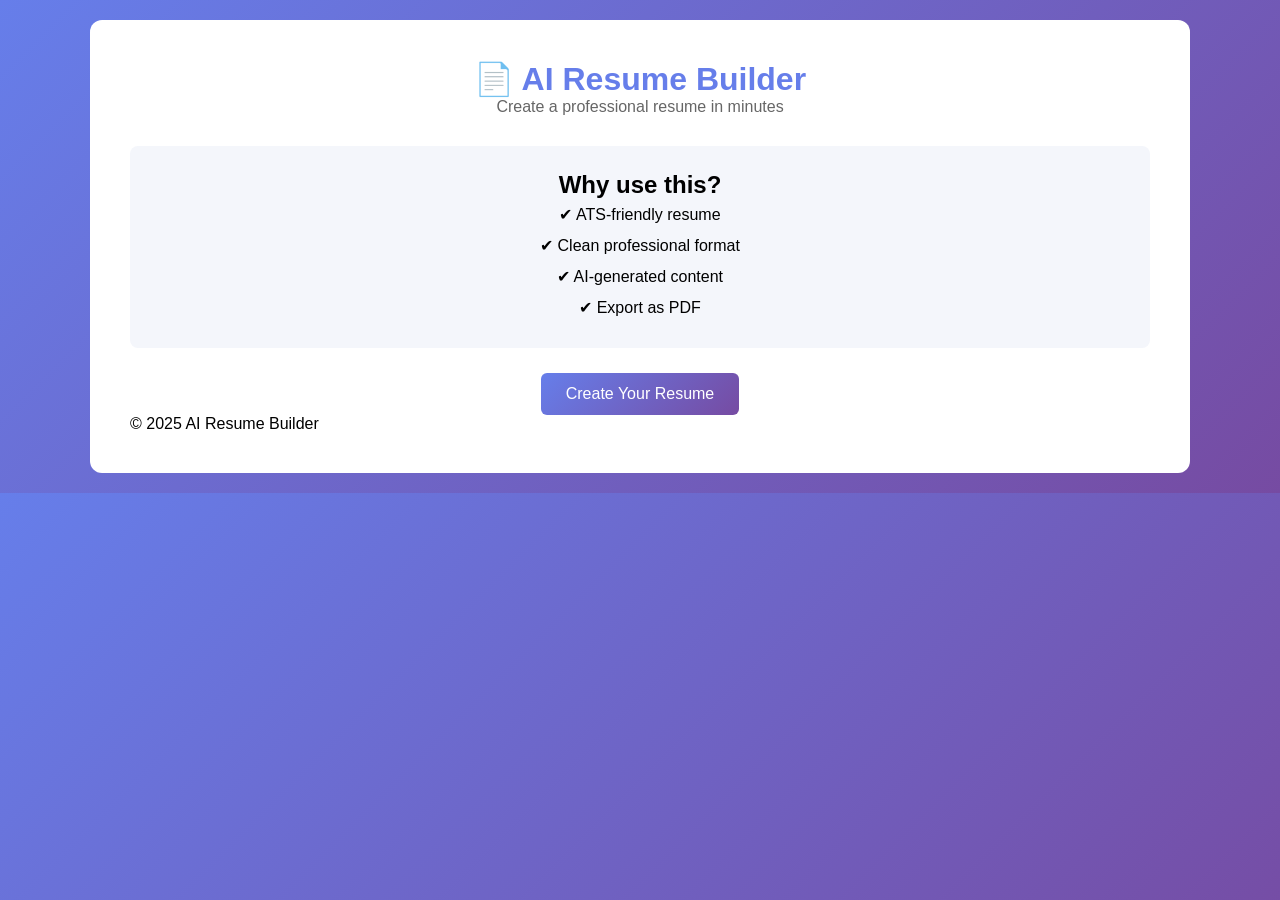
<file: frontend/index.html>
<!DOCTYPE html>
<html lang="en">
<head>
    <meta charset="UTF-8">
    <meta name="viewport" content="width=device-width, initial-scale=1.0">
    <title>AI Resume Builder</title>
    <link rel="stylesheet" href="style.css">
</head>
<body>
<div class="container">
    <header>
        <h1>📄 AI Resume Builder</h1>
        <p class="subtitle">Create a professional resume in minutes</p>
    </header>

    <main class="home-content">
        <div class="intro-card">
            <h2>Why use this?</h2>
            <ul class="features">
                <li>✔ ATS-friendly resume</li>
                <li>✔ Clean professional format</li>
                <li>✔ AI-generated content</li>
                <li>✔ Export as PDF</li>
            </ul>
        </div>

        <button class="btn-primary" onclick="location.href='form.html'">
            Create Your Resume
        </button>
    </main>

    <footer>
        <p>© 2025 AI Resume Builder </p>
    </footer>
</div>
</body>
</html>
</file>
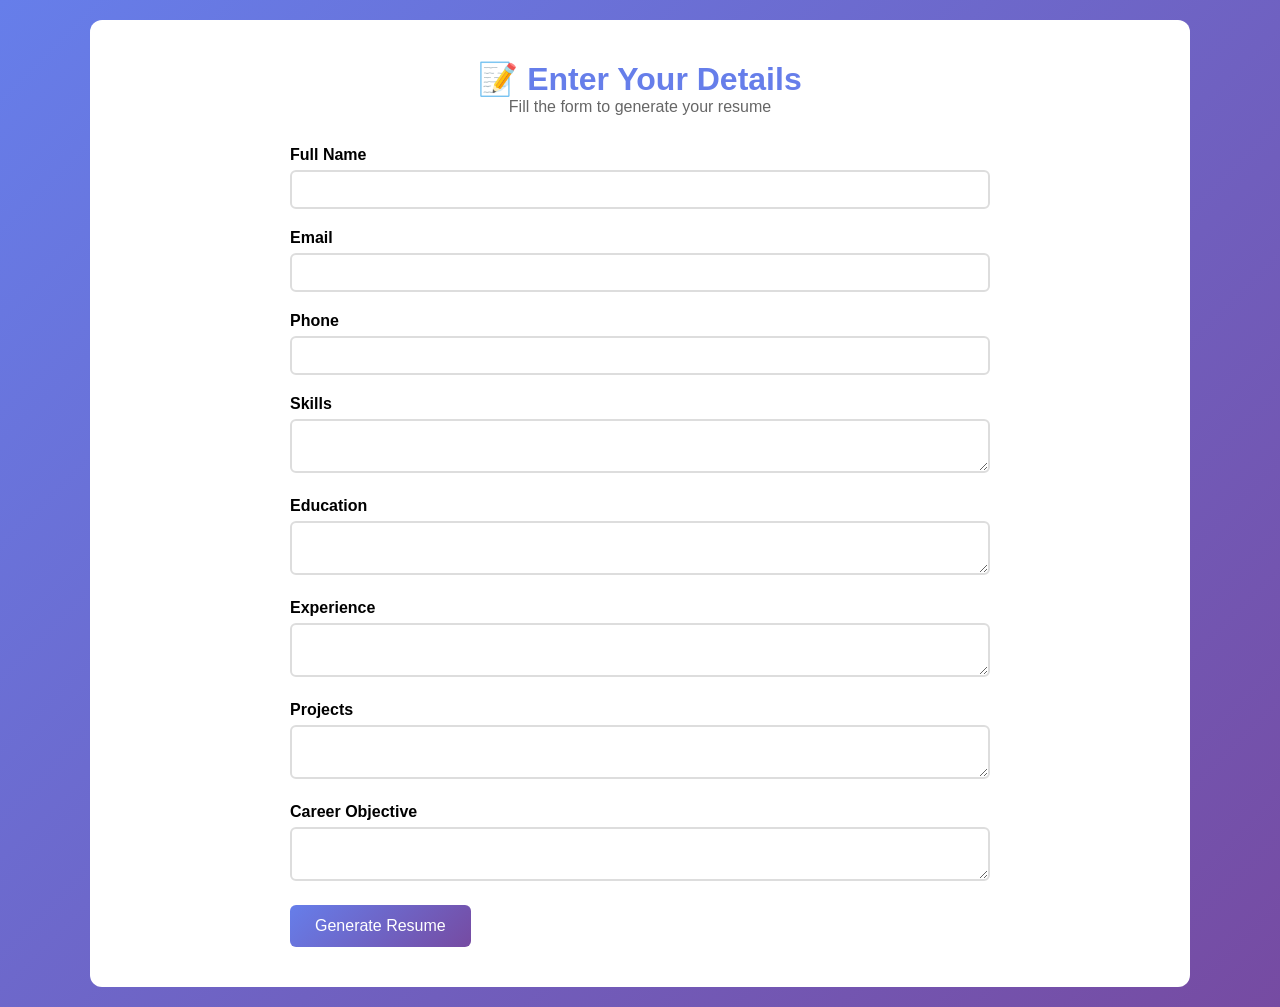
<file: frontend/form.html>
<!DOCTYPE html>
<html lang="en">
<head>
    <meta charset="UTF-8">
    <meta name="viewport" content="width=device-width, initial-scale=1.0">
    <title>Resume Form</title>
    <link rel="stylesheet" href="style.css">
</head>
<body>
<div class="container">
    <header>
        <h1>📝 Enter Your Details</h1>
        <p class="subtitle">Fill the form to generate your resume</p>
    </header>

    <form id="resumeForm" class="resume-form">
        <div class="form-group">
            <label>Full Name</label>
            <input id="name" required>
        </div>

        <div class="form-group">
            <label>Email</label>
            <input id="email" type="email" required>
        </div>

        <div class="form-group">
            <label>Phone</label>
            <input id="phone" required>
        </div>

        <div class="form-group">
            <label>Skills</label>
            <textarea id="skills" required></textarea>
        </div>

        <div class="form-group">
            <label>Education</label>
            <textarea id="education" required></textarea>
        </div>

        <div class="form-group">
            <label>Experience</label>
            <textarea id="experience" required></textarea>
        </div>

        <div class="form-group">
            <label>Projects</label>
            <textarea id="projects"></textarea>
        </div>

        <div class="form-group">
            <label>Career Objective</label>
            <textarea id="careerObjective"></textarea>
        </div>

        <div class="form-actions">
            <button type="submit" class="btn-primary">Generate Resume</button>
        </div>
    </form>

    <div id="loadingOverlay" class="loading-overlay hidden">
        <div class="loading-spinner"></div>
        <p>Generating resume...</p>
    </div>
</div>

<script src="script.js"></script>
</body>
</html>
</file>
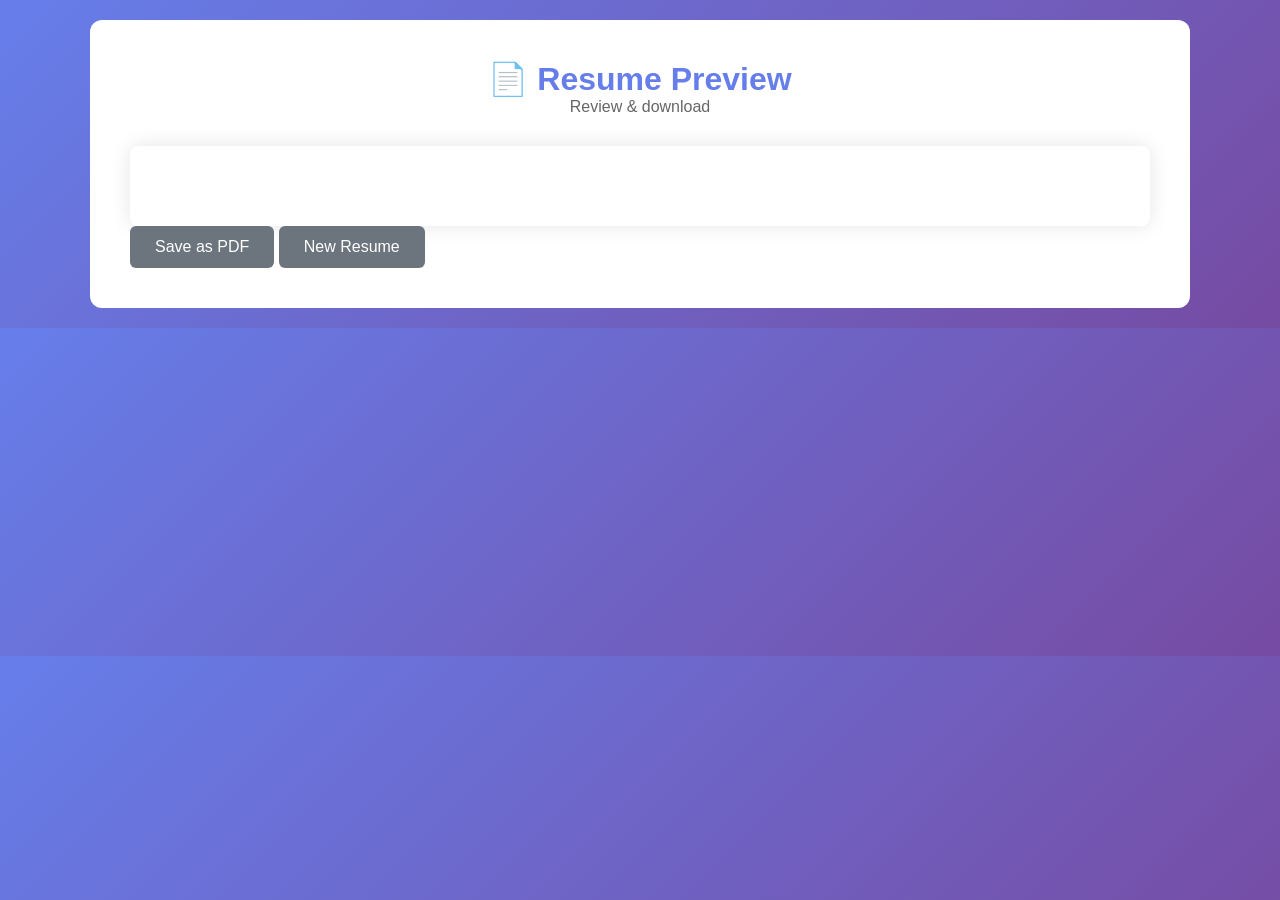
<file: frontend/preview.html>
<!DOCTYPE html>
<html lang="en">
<head>
    <meta charset="UTF-8">
    <meta name="viewport" content="width=device-width, initial-scale=1.0">
    <title>Resume Preview</title>
    <link rel="stylesheet" href="style.css">
</head>
<body>
<div class="container">
    <header>
        <h1>📄 Resume Preview</h1>
        <p class="subtitle">Review & download</p>
    </header>

    <div class="resume-preview">
        <div id="resumeContent" class="resume-content"></div>
    </div>

    <div class="form-actions">
        <button class="btn-secondary" onclick="window.print()">Save as PDF</button>
        <button class="btn-secondary" onclick="location.href='index.html'">New Resume</button>
    </div>
</div>

<script src="script.js"></script>
</body>
</html>
</file>
<file: frontend/style.css>
* {
    margin: 0;
    padding: 0;
    box-sizing: border-box;
}

body {
    font-family: 'Segoe UI', sans-serif;
    background: linear-gradient(135deg, #667eea, #764ba2);
    padding: 20px;
}

.container {
    max-width: 1100px;
    margin: auto;
    background: white;
    border-radius: 12px;
    padding: 40px;
    animation: fadeIn 0.8s ease;
}

@keyframes fadeIn {
    from { opacity: 0; transform: translateY(15px); }
    to { opacity: 1; transform: translateY(0); }
}

header {
    text-align: center;
    margin-bottom: 30px;
}

header h1 {
    color: #667eea;
}

.subtitle {
    color: #666;
}

.home-content {
    text-align: center;
}

.intro-card {
    background: #f4f6fb;
    padding: 25px;
    border-radius: 8px;
    margin-bottom: 25px;
}

.features li {
    list-style: none;
    padding: 6px;
}

.btn-primary, .btn-secondary {
    padding: 12px 25px;
    border: none;
    border-radius: 6px;
    font-size: 16px;
    cursor: pointer;
}

.btn-primary {
    background: linear-gradient(135deg, #667eea, #764ba2);
    color: white;
}

.btn-primary:hover {
    transform: scale(1.05);
}

.btn-secondary {
    background: #6c757d;
    color: white;
}

.resume-form {
    max-width: 700px;
    margin: auto;
}

.form-group {
    margin-bottom: 20px;
}

.form-group label {
    font-weight: 600;
}

.form-group input,
.form-group textarea {
    width: 100%;
    padding: 10px;
    margin-top: 6px;
    border-radius: 6px;
    border: 2px solid #ddd;
}

.form-group input:focus,
.form-group textarea:focus {
    border-color: #667eea;
}

.resume-preview {
    background: #fff;
    padding: 40px;
    border-radius: 8px;
    box-shadow: 0 0 20px rgba(0,0,0,0.1);
}

.loading-overlay {
    position: fixed;
    inset: 0;
    background: rgba(0,0,0,0.7);
    display: flex;
    flex-direction: column;
    justify-content: center;
    align-items: center;
    color: white;
}

.hidden {
    display: none;
}
</file>
